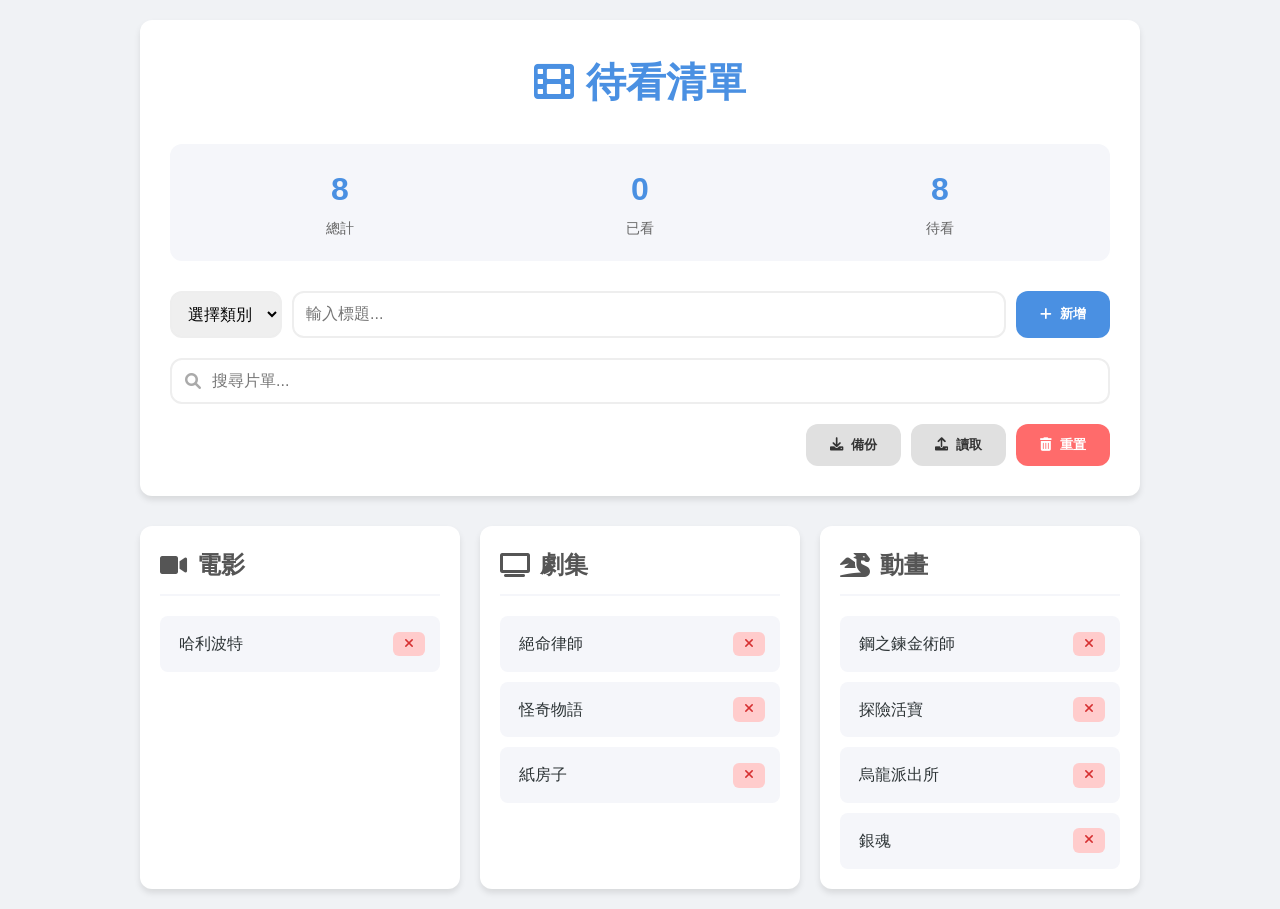
<file: index.html>
<!DOCTYPE html>
<html lang="zh-Hant-TW">
<head>
    <meta charset="UTF-8">
    <meta name="viewport" content="width=device-width, initial-scale=1.0">
    <title>待看清單</title>
    <link rel="stylesheet" href="style.css">
    <link rel="stylesheet" href="https://cdnjs.cloudflare.com/ajax/libs/font-awesome/6.0.0/css/all.min.css">
</head>
<body>
    <header>
        <h1><i class="fas fa-film"></i> 待看清單</h1>
        
        <div class="stats-container">
            <div class="stat-box">
                <span class="stat-number" id="total-count">0</span>
                <span class="stat-label">總計</span>
            </div>
            <div class="stat-box">
                <span class="stat-number" id="watched-count">0</span>
                <span class="stat-label">已看</span>
            </div>
            <div class="stat-box">
                <span class="stat-number" id="remaining-count">0</span>
                <span class="stat-label">待看</span>
            </div>
        </div>

        <div class="controls-container">
            <div class="input-group">
                <select id="category-select">
                    <option value="">選擇類別</option>
                    <option value="movie">電影</option>
                    <option value="drama">劇集</option>
                    <option value="animation">動畫</option>
                </select>
                <input type="text" id="new-item-title" placeholder="輸入標題...">
                <button id="addItem"><i class="fas fa-plus"></i> 新增</button>
            </div>
            
            <div class="search-group">
                <i class="fas fa-search search-icon"></i>
                <input type="text" id="search-input" placeholder="搜尋片單...">
            </div>

            <div class="action-buttons">
                <button id="exportList" class="btn-secondary"><i class="fas fa-download"></i> 備份</button>
                <button id="importList" class="btn-secondary"><i class="fas fa-upload"></i> 讀取</button>
                <button id="resetItems" class="btn-danger"><i class="fas fa-trash-alt"></i> 重置</button>
                <input type="file" id="importFile" style="display: none;">
            </div>
        </div>
    </header>

    <main>
        <section id="movies" class="category-section">
            <h2><i class="fas fa-video"></i> 電影</h2>
            <div id="movie-list" class="item-list"></div>
        </section>

        <section id="dramas" class="category-section">
            <h2><i class="fas fa-tv"></i> 劇集</h2>
            <div id="drama-list" class="item-list"></div>
        </section>

        <section id="animations" class="category-section">
            <h2><i class="fas fa-dragon"></i> 動畫</h2>
            <div id="animation-list" class="item-list"></div>
        </section>
    </main>

    <script src="script.js"></script>
</body>
</html>
</file>
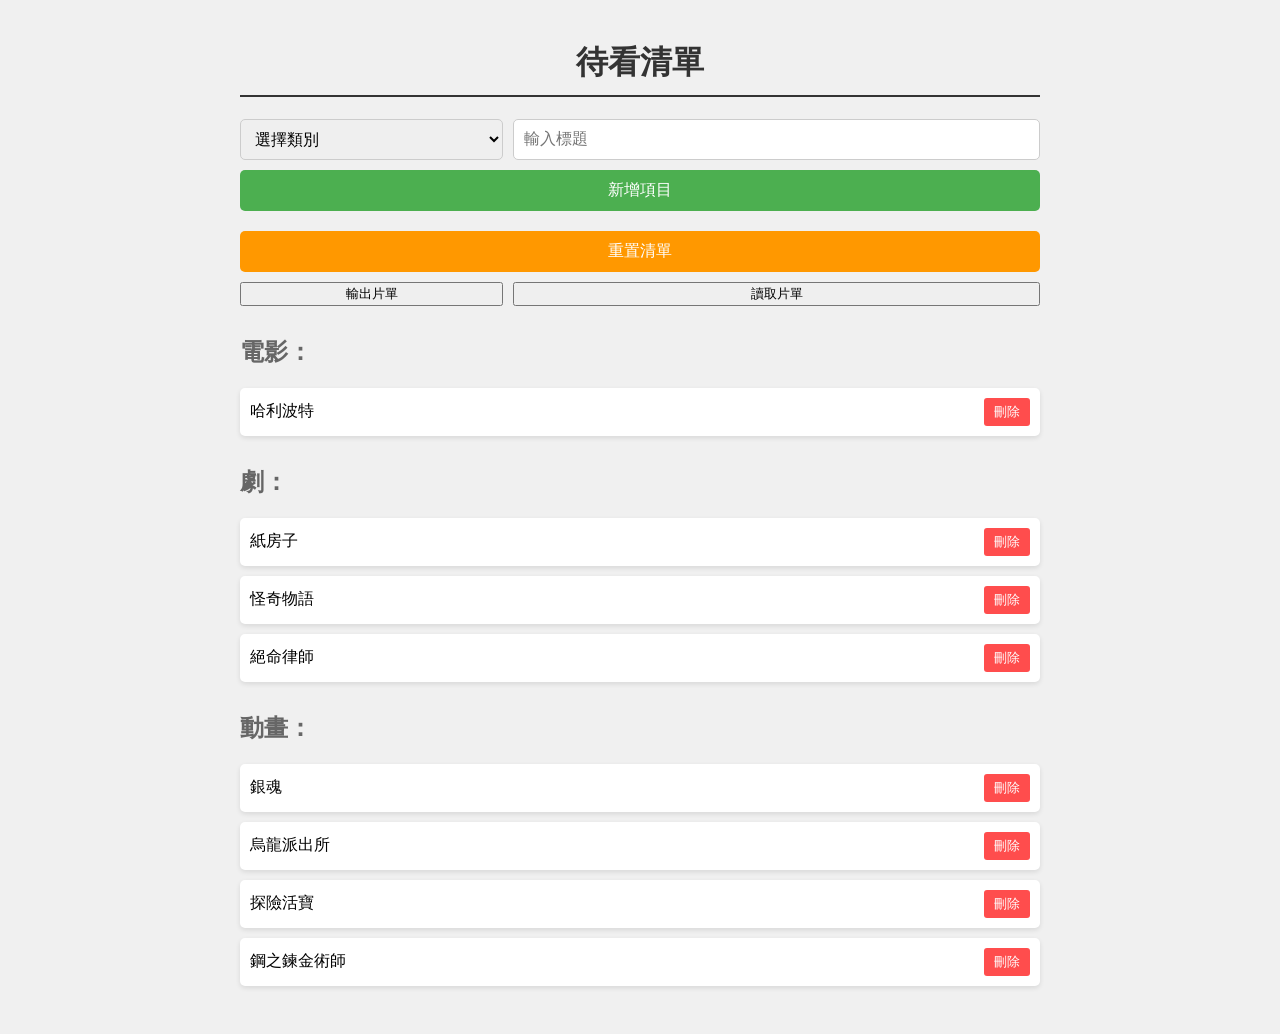
<file: al.html>
<!DOCTYPE html>
<!-- 宣告文件類型為 HTML5 -->
<html lang="zh-Hant-TW">
<head>
    <meta charset="UTF-8">
    <!-- 設定文件的字符編碼為 UTF-8 -->
    <meta name="viewport" content="width=device-width, initial-scale=1.0">
    <!-- 設定視窗的寬度為裝置的寬度，初始縮放比例為 1.0 -->
    <title>待看清單</title>
    <link rel="stylesheet" href="al.css">
    <!-- 連結到 CSS 文件 -->
</head>
<body>
    <header>
        <h1>待看清單</h1>
        <div id="add-item-container">
            <select id="category-select">
                <option value="">選擇類別</option>
                <option value="movie">電影</option>
                <option value="drama">劇</option>
                <option value="animation">動畫</option>
            </select>
            <input type="text" id="new-item-title" placeholder="輸入標題">
            <button id="addItem">新增項目</button>
            <button id="resetItems">重置清單</button>
            <button id="exportList">輸出片單</button>
            <button id="importList">讀取片單</button>
            <input type="file" id="importFile" style="display: none;">
        </div>
    </header>


    <!-- 電影部分 -->
    <section id="movies">
        <h2>電影：</h2>
        <!-- 每個 div 代表一個項目 -->
        <!-- 
        <div class="item">上海灘</div>
        <div class="item highlight">夏日重現</div>
        <div class="item highlight">花木蘭</div>
        <div class="item highlight">新福音戰士:序</div>
        <div class="item highlight">新福音戰士:終</div>
        <div class="item">街區男孩</div>
        <div class="item highlight">哈利波特</div>
        <div class="item">少年耶安啦</div> 
        -->
        
        <div id="movie-list"></div>
    </section>


    <!-- 劇部分 -->
    <section id="dramas">
        <h2>劇：</h2>
        <!-- 每個 div 代表一個項目 -->
        <!--
        <div class="item">紙房子</div>
        <div class="item highlight">絕命毒師</div>
        <div class="item">痞子英雄_5</div>
        <div class="item">新邊珠格格</div>
        <div class="item highlight">越獄風雲</div>
        <div class="item highlight">城市的主宰</div>
        <div class="item highlight">東京罪惡</div>
        <div class="item highlight">黑道家族</div>
        <div class="item highlight">火線</div>
        <div class="item">巔峰對決2023、24</div>
        <div class="item">惠美李藝彩派</div> 
        <div class="item highlight">PROUDCE 48</div>
        <div class="item">大谷翔平:超越夢想</div>
        <div class="item highlight">切爾諾貝利</div>
        <div class="item highlight">勇者義彥</div>
        -->

        <div id="drama-list"></div>
    </section>


    <!-- 動畫部分 -->
    <section id="animations">
        <h2>動畫：</h2>
        <!-- 每個 div 代表一個項目 -->
<!--         
        <div class="item">雙城之戰</div>
        <div class="item highlight">銀魂</div>
        <div class="item highlight">烏龍派出所</div>
        <div class="item">探險活寶</div> 
        <div class="item">鋼彈SEED</div>
        <div class="item highlight">賽馬娘OVA</div>
        <div class="item highlight">U149</div>
        <div class="item">少女與戰車</div>
        <div class="item">五等分</div>
        <div class="item highlight">未聞花名</div>
        <div class="item">四月妹妹</div>
        <div class="item">涼宮</div>
        <div class="item">魯路修</div>
        <div class="item highlight">法蘭秀秀</div>
        <div class="item">入間同學</div>
        <div class="item highlight">我內心的糟糕念頭</div>
        <div class="item highlight">農夫戰紀</div>
        <div class="item">天國大魔境</div>
        <div class="item">躍動青春</div>
        <div class="item">我家英雄</div>
        <div class="item">無頭騎士</div>
        <div class="item">鍊鋸人</div>
        <div class="item">清音社</div>
        <div class="item">新石記</div>
        <div class="item">四月謊言</div>
        <div class="item">Z鋼 33</div>
        <div class="item">鋼鍊37</div>
        <div class="item">夢幻島</div>
        -->

        <div id="animation-list"></div>
    </section>

    <div><br></div>
    <!-- 換行 -->

    <script src="al.js"></script>
    <!-- 連結到 JavaScript 文件 -->
</body>
</html>
</file>
<file: style.css>
:root {
    --primary-color: #4a90e2;
    --secondary-color: #f5f6fa;
    --accent-color: #ffd700;
    --danger-color: #ff6b6b;
    --text-color: #2d3436;
    --bg-color: #f0f2f5;
    --card-bg: #ffffff;
    --shadow: 0 4px 6px rgba(0, 0, 0, 0.1);
    --radius: 12px;
}

* {
    box-sizing: border-box;
    margin: 0;
    padding: 0;
}

body {
    font-family: 'Segoe UI', 'Microsoft JhengHei', sans-serif;
    background-color: var(--bg-color);
    color: var(--text-color);
    line-height: 1.6;
    padding: 20px;
}

header {
    max-width: 1000px;
    margin: 0 auto 30px;
    background: var(--card-bg);
    padding: 30px;
    border-radius: var(--radius);
    box-shadow: var(--shadow);
}

h1 {
    text-align: center;
    color: var(--primary-color);
    margin-bottom: 30px;
    font-size: 2.5rem;
}

/* Stats Dashboard */
.stats-container {
    display: flex;
    justify-content: space-around;
    margin-bottom: 30px;
    padding: 20px;
    background: var(--secondary-color);
    border-radius: var(--radius);
}

.stat-box {
    text-align: center;
}

.stat-number {
    display: block;
    font-size: 2rem;
    font-weight: bold;
    color: var(--primary-color);
}

.stat-label {
    font-size: 0.9rem;
    color: #666;
}

/* Controls */
.controls-container {
    display: flex;
    flex-direction: column;
    gap: 20px;
}

.input-group {
    display: flex;
    gap: 10px;
}

.search-group {
    position: relative;
}

.search-icon {
    position: absolute;
    left: 15px;
    top: 50%;
    transform: translateY(-50%);
    color: #aaa;
}

#search-input {
    width: 100%;
    padding: 12px 12px 12px 40px;
    border: 2px solid #eee;
    border-radius: var(--radius);
    font-size: 1rem;
    transition: border-color 0.3s;
}

#search-input:focus {
    border-color: var(--primary-color);
    outline: none;
}

select, input[type="text"] {
    padding: 12px;
    border: 2px solid #eee;
    border-radius: var(--radius);
    font-size: 1rem;
}

#new-item-title {
    flex-grow: 1;
}

button {
    padding: 12px 24px;
    border: none;
    border-radius: var(--radius);
    cursor: pointer;
    font-weight: bold;
    transition: transform 0.1s, opacity 0.2s;
    display: flex;
    align-items: center;
    gap: 8px;
}

button:active {
    transform: scale(0.98);
}

#addItem {
    background-color: var(--primary-color);
    color: white;
}

.action-buttons {
    display: flex;
    gap: 10px;
    justify-content: flex-end;
}

.btn-secondary {
    background-color: #e0e0e0;
    color: #333;
}

.btn-danger {
    background-color: var(--danger-color);
    color: white;
}

/* Main Content */
main {
    max-width: 1000px;
    margin: 0 auto;
    display: grid;
    grid-template-columns: repeat(auto-fit, minmax(300px, 1fr));
    gap: 20px;
}

.category-section {
    background: var(--card-bg);
    padding: 20px;
    border-radius: var(--radius);
    box-shadow: var(--shadow);
}

h2 {
    margin-bottom: 20px;
    padding-bottom: 10px;
    border-bottom: 2px solid var(--secondary-color);
    color: #555;
    display: flex;
    align-items: center;
    gap: 10px;
}

.item-list {
    display: flex;
    flex-direction: column;
    gap: 10px;
}

.item {
    background: var(--secondary-color);
    padding: 15px;
    border-radius: 8px;
    display: flex;
    justify-content: space-between;
    align-items: center;
    transition: all 0.2s;
    cursor: pointer;
    border-left: 4px solid transparent;
}

.item:hover {
    transform: translateX(5px);
    background: #e8eaf0;
}

.item.highlight {
    background: #fff9c4;
    border-left-color: var(--accent-color);
}

.item.highlight span {
    text-decoration: line-through;
    color: #888;
}

.delete-btn {
    padding: 6px 12px;
    font-size: 0.8rem;
    background: #ffcccc;
    color: #d63031;
    border-radius: 6px;
}

.delete-btn:hover {
    background: var(--danger-color);
    color: white;
}

/* Responsive */
@media (max-width: 768px) {
    .input-group {
        flex-direction: column;
    }
    
    .action-buttons {
        justify-content: stretch;
    }
    
    button {
        justify-content: center;
        flex-grow: 1;
    }
}
</file>
<file: al.css>
body {
    font-family: 'Arial', sans-serif;
    max-width: 800px;
    margin: 0 auto;
    padding: 20px;
    background-color: #f0f0f0;
}

header {
    margin-bottom: 20px;
}

h1 {
    color: #333;
    text-align: center;
    border-bottom: 2px solid #333;
    padding-bottom: 10px;
}

h2 {
    color: #666;
    margin-top: 30px;
}

#add-item-container {
    display: grid;
    grid-template-columns: 1fr 2fr;
    gap: 10px;
    margin-bottom: 20px;
}

#category-select, #new-item-title, #addItem, #resetItems {
    padding: 10px;
    border-radius: 5px;
    border: 1px solid #ccc;
    font-size: 16px;
}

#category-select {
    grid-column: 1;
}

#new-item-title {
    grid-column: 2;
}

#addItem, #resetItems {
    grid-column: span 2;
    border: none;
    color: white;
    cursor: pointer;
}

#addItem {
    background-color: #4CAF50;
}

#addItem:hover {
    background-color: #45a049;
}

#resetItems {
    background-color: #ff9800;
    margin-top: 10px;
}

#resetItems:hover {
    background-color: #f57c00;
}

.item {
    background-color: white;
    margin: 10px 0;
    padding: 10px;
    border-radius: 5px;
    box-shadow: 0 2px 5px rgba(0,0,0,0.1);
    display: flex;
    justify-content: space-between;
    align-items: center;
}

.highlight {
    border-left: 5px solid #ffd700;
    padding-left: 15px;
}

.delete-btn {
    background-color: #ff4d4d;
    color: white;
    border: none;
    padding: 5px 10px;
    border-radius: 3px;
    cursor: pointer;
}

.delete-btn:hover {
    background-color: #ff3333;
}

@media (max-width: 600px) {
    #add-item-container {
        grid-template-columns: 1fr;
    }

    #category-select, #addItem, #resetItems {
        grid-column: 1; 
        width: 100%; /* 寬度為100% */
        margin-bottom: 10px;
        height: 40px; 
    }

    #new-item-title {
        grid-column: 1; 
        width: 80%; /* 寬度為80% */
        margin-bottom: 10px;
        height: 40px; 
    }

    #addItem, #resetItems {
        height: 50px;
        font-size: 18px;
    }

    .item {
        flex-direction: column;
        align-items: flex-start;
    }

    .delete-btn {
        margin-top: 10px;
        align-self: flex-end;
    }
}
</file>
